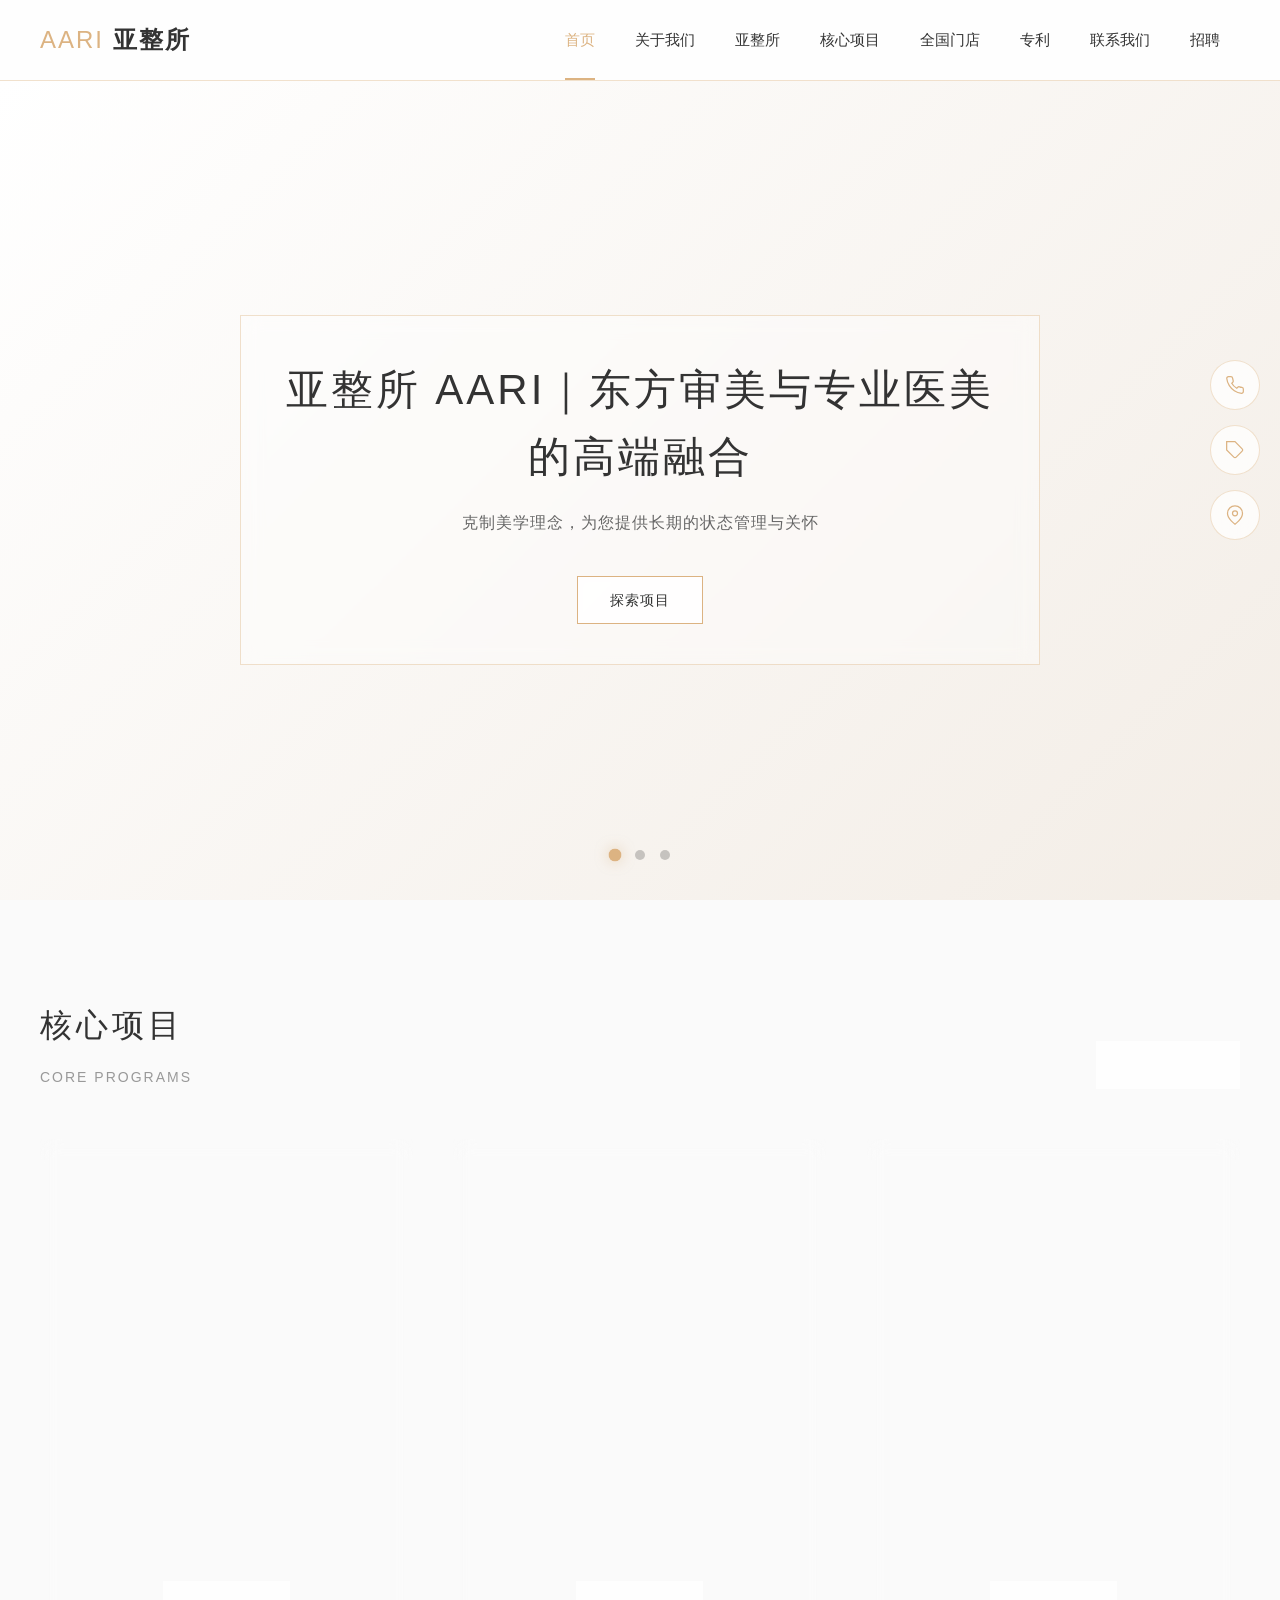
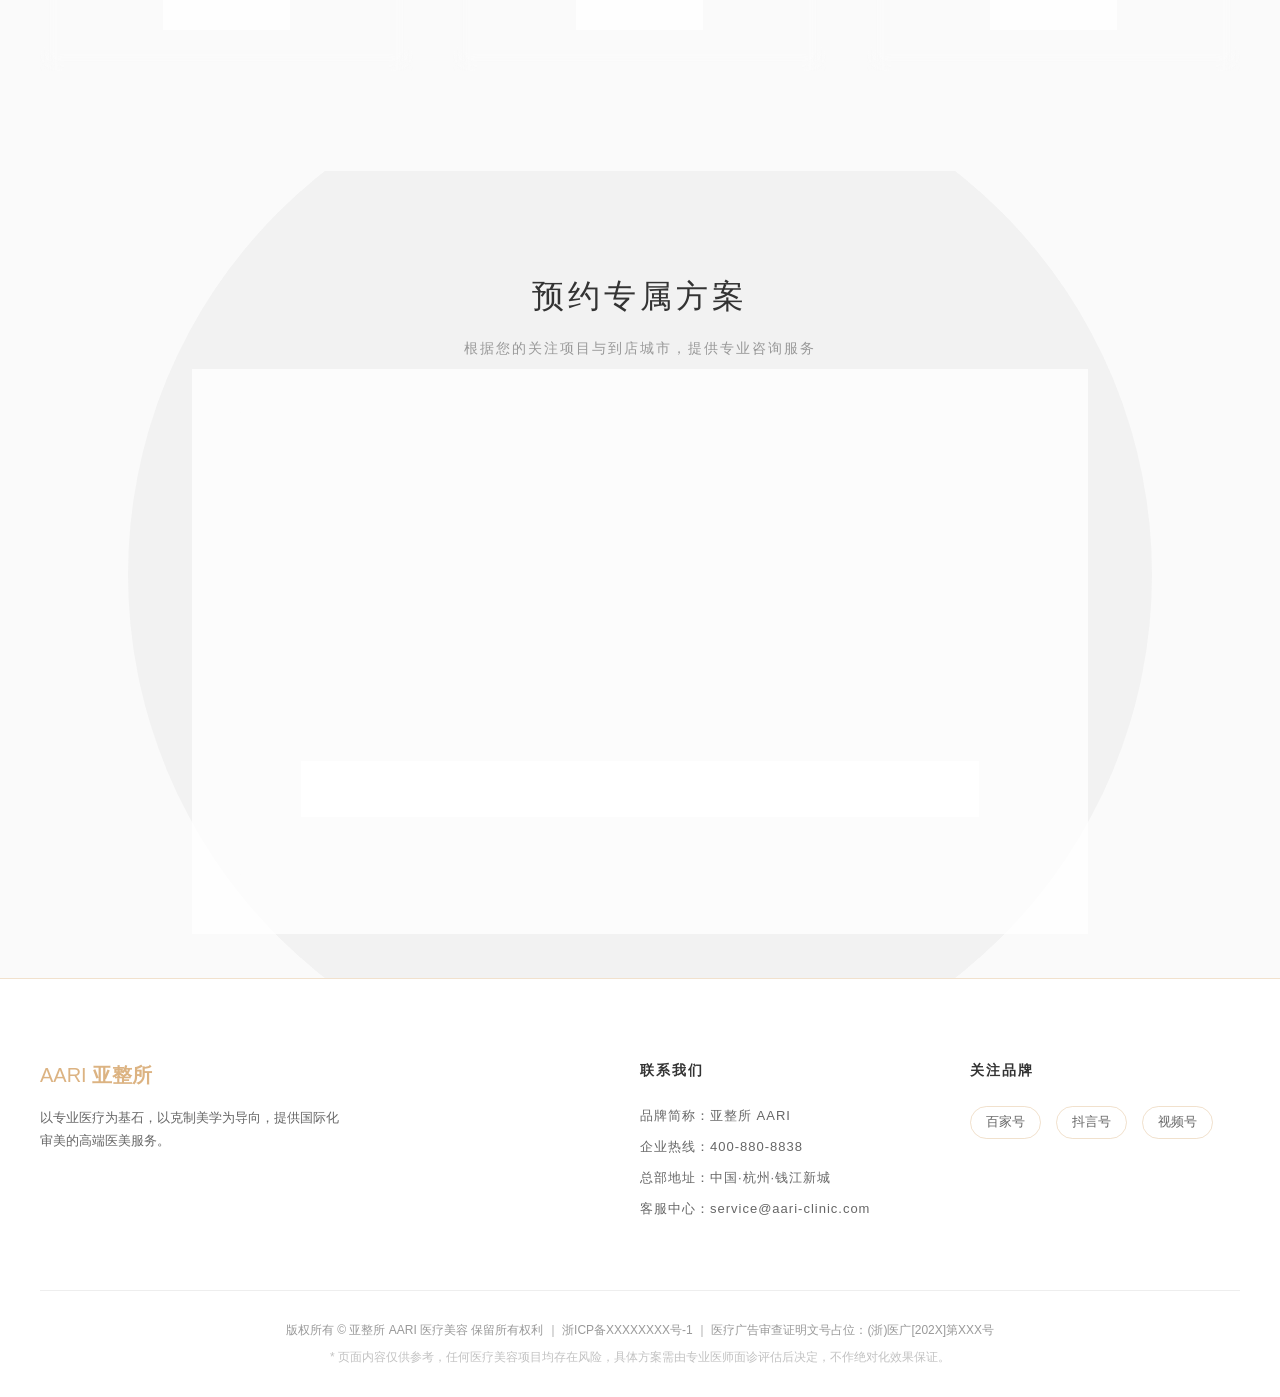
<file: src/imports/qianse-yazhengsuo16.html>
<!DOCTYPE html>
<html lang="zh-CN">
<head>
    <meta charset="UTF-8">
    <meta name="viewport" content="width=device-width, initial-scale=1.0">
    <title>亚整所 AARI | 国际化高端医疗美容</title>
    <style>
        :root {
            /* 品牌色彩系统 */
            --primary-bg: #fafafa;
            --white-bg: #ffffff;
            --champagne-gold: #dcb382; /* 低饱和香槟金 */
            --champagne-light: rgba(220, 179, 130, 0.15);
            --text-main: #333333;
            --text-sub: #666666;
            --text-light: #999999;
            --border-color: rgba(220, 179, 130, 0.4);
            
            /* 玻璃拟态效果 */
            --glass-bg: rgba(255, 255, 255, 0.75);
            --glass-shadow: 0 8px 32px 0 rgba(0, 0, 0, 0.04);
            --glass-border: 1px solid rgba(255, 255, 255, 0.6);
            
            /* 动画与过渡 */
            --transition: all 0.4s cubic-bezier(0.25, 0.8, 0.25, 1);
        }

        * { margin: 0; padding: 0; box-sizing: border-box; font-family: 'Helvetica Neue', Helvetica, Arial, 'PingFang SC', 'Hiragino Sans GB', 'Microsoft YaHei', sans-serif; }
        body { background-color: var(--primary-bg); color: var(--text-main); line-height: 1.6; overflow-x: hidden; }
        a { text-decoration: none; color: inherit; transition: var(--transition); }
        ul { list-style: none; }
        button { cursor: pointer; border: none; outline: none; background: transparent; font-family: inherit; transition: var(--transition); }

        /* --- 1. 顶部导航栏 (毛玻璃 + Mega Menu) --- */
        .header {
            position: fixed; top: 0; left: 0; width: 100%; z-index: 1000;
            background: var(--glass-bg); backdrop-filter: blur(12px); -webkit-backdrop-filter: blur(12px);
            border-bottom: 1px solid var(--border-color);
            transition: var(--transition);
        }
        .header.scrolled { box-shadow: var(--glass-shadow); }
        .nav-container {
            max-width: 1400px; margin: 0 auto; display: flex; justify-content: space-between; align-items: center; height: 80px; padding: 0 40px;
        }
        .logo { font-size: 24px; font-weight: 300; letter-spacing: 2px; color: var(--champagne-gold); }
        .logo strong { font-weight: 600; color: var(--text-main); }
        
        .nav-menu { display: flex; height: 100%; }
        .nav-item { position: relative; height: 100%; display: flex; align-items: center; margin: 0 20px; cursor: pointer; font-size: 15px; color: var(--text-main); }
        .nav-item::after {
            content: ''; position: absolute; bottom: 0; left: 0; width: 0; height: 2px; background: var(--champagne-gold); transition: var(--transition);
        }
        .nav-item:hover { color: var(--champagne-gold); }
        .nav-item:hover::after, .nav-item.active::after { width: 100%; }
        .nav-item.active { color: var(--champagne-gold); }

        /* Mega Menu */
        .mega-menu {
            position: absolute; top: 80px; left: 0; width: 100%; background: var(--glass-bg);
            backdrop-filter: blur(20px); -webkit-backdrop-filter: blur(20px);
            border-bottom: 1px solid var(--border-color); box-shadow: var(--glass-shadow);
            opacity: 0; visibility: hidden; transform: translateY(-10px); transition: var(--transition);
            display: flex; justify-content: center; padding: 40px 0; z-index: 999;
        }
        .nav-item:hover .mega-menu { opacity: 1; visibility: visible; transform: translateY(0); }
        .mega-column { margin: 0 40px; min-width: 150px; }
        .mega-title { font-size: 14px; font-weight: 600; color: var(--champagne-gold); margin-bottom: 20px; text-transform: uppercase; letter-spacing: 1px; }
        .mega-list li { margin-bottom: 12px; }
        .mega-list a { font-size: 14px; color: var(--text-sub); }
        .mega-list a:hover { color: var(--champagne-gold); padding-left: 5px; }

        /* --- 全局通用组件 --- */
        .section-title { text-align: center; margin-bottom: 50px; opacity: 0; transform: translateY(30px); transition: var(--transition); }
        .section-title.show { opacity: 1; transform: translateY(0); }
        .section-title h2 { font-size: 32px; font-weight: 300; letter-spacing: 4px; margin-bottom: 15px; }
        .section-title p { font-size: 14px; color: var(--text-light); letter-spacing: 2px; text-transform: uppercase; }
        
        .btn {
            display: inline-block; padding: 12px 32px; font-size: 14px; letter-spacing: 1px;
            background: var(--glass-bg); border: 1px solid var(--champagne-gold); color: var(--text-main);
            backdrop-filter: blur(5px); transition: var(--transition);
        }
        .btn:hover { background: var(--champagne-gold); color: #fff; box-shadow: 0 10px 20px rgba(220,179,130,0.3); transform: translateY(-2px); }

        .page-content { display: none; padding-top: 80px; min-height: 80vh; animation: fadeIn 0.8s ease; }
        .page-content.active { display: block; }
        @keyframes fadeIn { from { opacity: 0; } to { opacity: 1; } }

        /* --- 2. 首页 Banner 轮播 --- */
        .hero-banner { position: relative; height: calc(100vh - 80px); overflow: hidden; background: #eee; }
        .slide {
            position: absolute; top: 0; left: 0; width: 100%; height: 100%; opacity: 0; transition: opacity 1s ease-in-out;
            display: flex; align-items: center; justify-content: center; text-align: center;
        }
        .slide.active { opacity: 1; z-index: 1; }
        
        /* 模拟高级渐变/光影图片 */
        .slide:nth-child(1) { background: linear-gradient(135deg, #ffffff 0%, #f3ede6 100%); }
        .slide:nth-child(2) { background: linear-gradient(135deg, #f9f9f9 0%, #e8e3dc 100%); }
        .slide:nth-child(3) { background: linear-gradient(135deg, #ffffff 0%, #eaeaea 100%); }
        
        .slide-content { max-width: 800px; padding: 40px; background: rgba(255,255,255,0.4); backdrop-filter: blur(10px); border: 1px solid var(--border-color); transform: translateY(30px); opacity: 0; transition: all 1s 0.3s; }
        .slide.active .slide-content { transform: translateY(0); opacity: 1; }
        .slide-title { font-size: 42px; font-weight: 300; margin-bottom: 20px; letter-spacing: 3px; color: var(--text-main); }
        .slide-subtitle { font-size: 16px; color: var(--text-sub); margin-bottom: 40px; letter-spacing: 1px; }
        
        .slider-dots { position: absolute; bottom: 40px; left: 50%; transform: translateX(-50%); z-index: 2; display: flex; gap: 15px; }
        .dot { width: 10px; height: 10px; border-radius: 50%; background: rgba(0,0,0,0.2); cursor: pointer; transition: var(--transition); border: 1px solid transparent; }
        .dot.active { background: var(--champagne-gold); transform: scale(1.3); box-shadow: 0 0 10px rgba(220,179,130,0.5); }

        /* --- 3. 核心项目板块 --- */
        .section-projects { padding: 100px 40px; max-width: 1400px; margin: 0 auto; }
        .projects-header { display: flex; justify-content: space-between; align-items: flex-end; margin-bottom: 50px; }
        .project-grid { display: grid; grid-template-columns: repeat(3, 1fr); gap: 40px; }
        
        .project-card {
            background: var(--glass-bg); border: 1px solid var(--border-color); border-radius: 4px; overflow: hidden;
            backdrop-filter: blur(10px); transition: var(--transition); opacity: 0; transform: translateY(40px);
        }
        .project-card.show { opacity: 1; transform: translateY(0); }
        .project-card:hover { transform: translateY(-10px); box-shadow: 0 15px 40px rgba(220,179,130,0.15); border-color: var(--champagne-gold); }
        .card-img { height: 280px; background: #e0e0e0; position: relative; overflow: hidden; }
        /* 模拟图片占位 */
        .project-card:nth-child(1) .card-img { background: linear-gradient(to bottom, transparent, rgba(0,0,0,0.05)), #f1eee9; }
        .project-card:nth-child(2) .card-img { background: linear-gradient(to bottom, transparent, rgba(0,0,0,0.05)), #eef1f1; }
        .project-card:nth-child(3) .card-img { background: linear-gradient(to bottom, transparent, rgba(0,0,0,0.05)), #f1ebeb; }
        .card-img::after { content: ''; position: absolute; inset: 0; background: radial-gradient(circle, rgba(255,255,255,0.8) 0%, rgba(255,255,255,0) 70%); }
        .project-card:hover .card-img::after { transform: scale(1.1); transition: transform 0.8s; }
        
        .card-content { padding: 40px 30px; text-align: center; }
        .card-title { font-size: 20px; font-weight: 400; margin-bottom: 15px; color: var(--text-main); }
        .card-desc { font-size: 14px; color: var(--text-sub); margin-bottom: 30px; }

        /* --- 4. 预约专属方案模块 --- */
        .section-booking { padding: 100px 40px; background: url('data:image/svg+xml;utf8,<svg xmlns="http://www.w3.org/2000/svg" width="100" height="100" viewBox="0 0 100 100"><rect fill="%23fafafa" width="100" height="100"/><circle fill="%23f2f2f2" cx="50" cy="50" r="40"/></svg>') center/cover; position: relative; }
        .booking-container { max-width: 800px; margin: 0 auto; background: var(--glass-bg); backdrop-filter: blur(15px); border: 1px solid var(--border-color); padding: 60px; box-shadow: var(--glass-shadow); border-radius: 4px; }
        .form-grid { display: grid; grid-template-columns: 1fr 1fr; gap: 30px; margin-bottom: 30px; }
        .form-group.full { grid-column: 1 / -1; }
        .form-control { width: 100%; padding: 15px; background: rgba(255,255,255,0.5); border: 1px solid var(--border-color); border-radius: 2px; font-size: 14px; transition: var(--transition); color: var(--text-main); outline: none; }
        .form-control:focus { border-color: var(--champagne-gold); background: #fff; box-shadow: 0 0 10px var(--champagne-light); }
        .submit-btn { width: 100%; padding: 16px; font-size: 16px; letter-spacing: 2px; }

        /* --- 右侧悬浮组件 & 返回顶部 --- */
        .floating-tools { position: fixed; right: 20px; top: 50%; transform: translateY(-50%); z-index: 990; display: flex; flex-direction: column; gap: 15px; }
        .tool-btn {
            width: 50px; height: 50px; background: var(--glass-bg); border: 1px solid var(--border-color); backdrop-filter: blur(10px);
            display: flex; justify-content: center; align-items: center; cursor: pointer; transition: var(--transition); border-radius: 50%;
            position: relative;
        }
        .tool-btn svg { width: 20px; height: 20px; stroke: var(--champagne-gold); fill: none; stroke-width: 1.5; transition: var(--transition); }
        .tool-btn:hover { background: var(--champagne-gold); box-shadow: 0 5px 15px rgba(220,179,130,0.4); transform: translateX(-5px); }
        .tool-btn:hover svg { stroke: #fff; }
        .tool-tip {
            position: absolute; right: 60px; background: var(--white-bg); border: 1px solid var(--border-color); padding: 8px 15px; font-size: 12px;
            white-space: nowrap; opacity: 0; visibility: hidden; transition: var(--transition); pointer-events: none; box-shadow: var(--glass-shadow);
        }
        .tool-btn:hover .tool-tip { opacity: 1; visibility: visible; right: 70px; }

        .back-to-top {
            position: fixed; right: 20px; bottom: 40px; z-index: 990; opacity: 0; visibility: hidden; transform: translateY(20px);
        }
        .back-to-top.show { opacity: 1; visibility: visible; transform: translateY(0); }

        /* --- 底部 Footer --- */
        .footer { background: var(--white-bg); border-top: 1px solid var(--border-color); padding: 80px 40px 30px; margin-top: auto; }
        .footer-container { max-width: 1400px; margin: 0 auto; display: grid; grid-template-columns: 2fr 1fr 1fr; gap: 60px; margin-bottom: 60px; }
        .footer-brand { margin-bottom: 20px; }
        .footer-logo { font-size: 20px; color: var(--champagne-gold); margin-bottom: 15px; }
        .footer-info p { font-size: 13px; color: var(--text-sub); margin-bottom: 10px; letter-spacing: 1px; }
        .footer-title { font-size: 14px; font-weight: 600; margin-bottom: 25px; letter-spacing: 2px; }
        .social-links { display: flex; gap: 15px; }
        .social-link { font-size: 13px; color: var(--text-sub); border: 1px solid var(--border-color); padding: 5px 15px; border-radius: 20px; transition: var(--transition); }
        .social-link:hover { color: var(--champagne-gold); border-color: var(--champagne-gold); }
        .footer-bottom { border-top: 1px solid #eee; padding-top: 30px; text-align: center; font-size: 12px; color: var(--text-light); }

        /* 响应式 */
        @media (max-width: 992px) {
            .nav-menu { display: none; /* 移动端需配合JS实现汉堡菜单，原型中默认隐藏 */ }
            .project-grid { grid-template-columns: 1fr; }
            .form-grid { grid-template-columns: 1fr; }
            .footer-container { grid-template-columns: 1fr; gap: 30px; }
            .hero-banner { height: 60vh; }
            .slide-title { font-size: 28px; }
        }
    </style>
</head>
<body>

    <!-- 1. 顶部导航栏 -->
    <header class="header" id="header">
        <div class="nav-container">
            <div class="logo">AARI <strong>亚整所</strong></div>
            <ul class="nav-menu" id="navMenu">
                <!-- 由JS动态渲染 Menu 数据，保证轻量无截断 -->
            </ul>
        </div>
    </header>

    <!-- 右侧悬浮工具 -->
    <div class="floating-tools">
        <div class="tool-btn">
            <svg viewBox="0 0 24 24"><path d="M22 16.92v3a2 2 0 0 1-2.18 2 19.79 19.79 0 0 1-8.63-3.07 19.5 19.5 0 0 1-6-6 19.79 19.79 0 0 1-3.07-8.67A2 2 0 0 1 4.11 2h3a2 2 0 0 1 2 1.72 12.84 12.84 0 0 0 .7 2.81 2 2 0 0 1-.45 2.11L8.09 9.91a16 16 0 0 0 6 6l1.27-1.27a2 2 0 0 1 2.11-.45 12.84 12.84 0 0 0 2.81.7A2 2 0 0 1 22 16.92z"></path></svg>
            <span class="tool-tip">全国热线</span>
        </div>
        <div class="tool-btn">
            <svg viewBox="0 0 24 24"><path d="M20.59 13.41l-7.17 7.17a2 2 0 0 1-2.83 0L2 12V2h10l8.59 8.59a2 2 0 0 1 0 2.82z"></path><line x1="7" y1="7" x2="7.01" y2="7"></line></svg>
            <span class="tool-tip">领取优惠</span>
        </div>
        <div class="tool-btn">
            <svg viewBox="0 0 24 24"><path d="M21 10c0 7-9 13-9 13s-9-6-9-13a9 9 0 0 1 18 0z"></path><circle cx="12" cy="10" r="3"></circle></svg>
            <span class="tool-tip">获取地址</span>
        </div>
    </div>
    <div class="tool-btn back-to-top" id="backToTop">
        <svg viewBox="0 0 24 24"><line x1="12" y1="19" x2="12" y2="5"></line><polyline points="5 12 12 5 19 12"></polyline></svg>
    </div>

    <!-- 页面容器 -->
    <main id="app">
        <!-- 页面 1：首页 -->
        <div id="page-home" class="page-content active">
            <!-- 首屏轮播 -->
            <section class="hero-banner">
                <div class="slide active">
                    <div class="slide-content">
                        <h1 class="slide-title">亚整所 AARI｜东方审美与专业医美的高端融合</h1>
                        <p class="slide-subtitle">克制美学理念，为您提供长期的状态管理与关怀</p>
                        <a href="#" class="btn" onclick="switchPage('core-projects')">探索项目</a>
                    </div>
                </div>
                <div class="slide">
                    <div class="slide-content">
                        <h1 class="slide-title">以克制美学，重塑成熟肌肤与轮廓管理</h1>
                        <p class="slide-subtitle">结合国际化审美与科技，专注专业医疗美容服务</p>
                        <a href="#booking" class="btn">立即咨询</a>
                    </div>
                </div>
                <div class="slide">
                    <div class="slide-content">
                        <h1 class="slide-title">专业医疗美容服务，为长期年轻状态提供支持</h1>
                        <p class="slide-subtitle">专业医师团队，规范医疗流程，安全可信赖</p>
                        <a href="#" class="btn" onclick="switchPage('about')">了解品牌</a>
                    </div>
                </div>
                <div class="slider-dots">
                    <div class="dot active" onclick="setSlide(0)"></div>
                    <div class="dot" onclick="setSlide(1)"></div>
                    <div class="dot" onclick="setSlide(2)"></div>
                </div>
            </section>

            <!-- 核心项目 -->
            <section class="section-projects scroll-anim">
                <div class="projects-header">
                    <div class="section-title" style="margin-bottom:0; text-align:left;">
                        <h2>核心项目</h2>
                        <p>Core Programs</p>
                    </div>
                    <a href="#" class="btn" onclick="switchPage('core-projects')" style="border:none; border-bottom:1px solid var(--champagne-gold);">查看全部 →</a>
                </div>
                <div class="project-grid">
                    <div class="project-card scroll-anim">
                        <div class="card-img"></div>
                        <div class="card-content">
                            <h3 class="card-title">眼袋项目</h3>
                            <p class="card-desc">专注眼周年轻化，改善疲态，重塑眼部平整度与紧致感。</p>
                            <a href="#booking" class="btn">立即咨询</a>
                        </div>
                    </div>
                    <div class="project-card scroll-anim">
                        <div class="card-img"></div>
                        <div class="card-content">
                            <h3 class="card-title">抗衰项目</h3>
                            <p class="card-desc">结合光电科技，为成熟肌肤提供多维度的轮廓与抗衰管理。</p>
                            <a href="#booking" class="btn">立即咨询</a>
                        </div>
                    </div>
                    <div class="project-card scroll-anim">
                        <div class="card-img"></div>
                        <div class="card-content">
                            <h3 class="card-title">植发项目</h3>
                            <p class="card-desc">专业毛发医学方案，提供精致护理与毛囊健康管理服务。</p>
                            <a href="#booking" class="btn">立即咨询</a>
                        </div>
                    </div>
                </div>
            </section>

            <!-- 预约表单 -->
            <section id="booking" class="section-booking scroll-anim">
                <div class="section-title">
                    <h2>预约专属方案</h2>
                    <p>根据您的关注项目与到店城市，提供专业咨询服务</p>
                </div>
                <div class="booking-container">
                    <form onsubmit="event.preventDefault(); alert('信息已合规提交，专业顾问将尽快与您联系。');">
                        <div class="form-grid">
                            <div class="form-group"><input type="text" class="form-control" placeholder="您的姓名 *" required></div>
                            <div class="form-group"><input type="tel" class="form-control" placeholder="联系电话 *" required></div>
                            <div class="form-group"><input type="text" class="form-control" placeholder="所在城市"></div>
                            <div class="form-group">
                                <select class="form-control" required>
                                    <option value="">请选择关注项目 *</option>
                                    <option value="eye">眼部年轻化 / 眼袋</option>
                                    <option value="anti">抗衰管理 / 光电</option>
                                    <option value="hair">毛发医学 / 植发</option>
                                    <option value="other">其他项目</option>
                                </select>
                            </div>
                            <div class="form-group full">
                                <textarea class="form-control" rows="4" placeholder="留言您的需求（选填）"></textarea>
                            </div>
                        </div>
                        <button type="submit" class="btn submit-btn">提交预约</button>
                    </form>
                </div>
            </section>
        </div>

        <!-- 页面 2：关于我们 (示例框架) -->
        <div id="page-about" class="page-content">
            <section class="section-projects" style="text-align:center; padding-top:150px;">
                <div class="section-title show">
                    <h2>关于我们</h2>
                    <p>About AARI</p>
                </div>
                <div class="booking-container" style="box-shadow:none; border:none; background:transparent;">
                    <p style="color:var(--text-sub); font-size:16px; max-width:600px; margin:0 auto 40px;">
                        亚整所 AARI 致力于将东方审美与国际化医美标准相融合，坚持专业、克制的医疗理念，拒绝绝对化承诺，为追求长期品质生活的受众提供安全、规范的医疗美容服务。
                    </p>
                    <a href="javascript:switchPage('home')" class="btn">返回首页</a>
                </div>
            </section>
        </div>
        
        <!-- 页面 4：核心项目 (示例框架) -->
        <div id="page-core-projects" class="page-content">
             <section class="section-projects" style="padding-top:150px;">
                <div class="section-title show">
                    <h2>核心项目体系</h2>
                    <p>Professional Medical Aesthetic</p>
                </div>
                <div class="project-grid">
                    <!-- 仅作示例 -->
                    <div class="project-card show"><div class="card-content"><h3 class="card-title">微创眼袋祛除术</h3><p class="card-desc">规范医疗流程，针对眼袋问题进行精准化处理。</p><a href="javascript:switchPage('home')" class="btn">预约咨询</a></div></div>
                    <div class="project-card show"><div class="card-content"><h3 class="card-title">射频紧肤联合治疗</h3><p class="card-desc">光电联合应用，协助提升肌肤紧致感。</p><a href="javascript:switchPage('home')" class="btn">预约咨询</a></div></div>
                    <div class="project-card show"><div class="card-content"><h3 class="card-title">FUE 无痕植发</h3><p class="card-desc">专业毛发医学团队，提供精细化毛囊提取与种植。</p><a href="javascript:switchPage('home')" class="btn">预约咨询</a></div></div>
                </div>
            </section>
        </div>
    </main>

    <!-- 底部信息 -->
    <footer class="footer">
        <div class="footer-container">
            <div class="footer-brand">
                <div class="footer-logo">AARI <strong>亚整所</strong></div>
                <p style="color:var(--text-sub); max-width:300px; font-size:13px; line-height:1.8;">以专业医疗为基石，以克制美学为导向，提供国际化审美的高端医美服务。</p>
            </div>
            <div class="footer-info">
                <h4 class="footer-title">联系我们</h4>
                <p>品牌简称：亚整所 AARI</p>
                <p>企业热线：400-880-8838</p>
                <p>总部地址：中国·杭州·钱江新城</p>
                <p>客服中心：service@aari-clinic.com</p>
            </div>
            <div class="footer-info">
                <h4 class="footer-title">关注品牌</h4>
                <div class="social-links">
                    <a href="#" class="social-link">百家号</a>
                    <a href="#" class="social-link">抖言号</a>
                    <a href="#" class="social-link">视频号</a>
                </div>
            </div>
        </div>
        <div class="footer-bottom">
            <p>版权所有 © 亚整所 AARI 医疗美容 保留所有权利 ｜ 浙ICP备XXXXXXXX号-1 ｜ 医疗广告审查证明文号占位：(浙)医广[202X]第XXX号</p>
            <p style="margin-top:8px; opacity:0.6;">* 页面内容仅供参考，任何医疗美容项目均存在风险，具体方案需由专业医师面诊评估后决定，不作绝对化效果保证。</p>
        </div>
    </footer>

    <script>
        // 1. 动态生成复杂的 Mega Menu 结构，保持代码精简与合规
        const menuData = [
            { id: 'home', name: '首页', columns: [
                { title: '品牌首页', items: ['品牌形象', '核心优势', '预约入口'] },
                { title: '推荐项目', items: ['眼袋项目', '抗衰管理', '植发养护'] },
                { title: '专属方案', items: ['在线咨询', '到店预约', '个性评估'] }
            ]},
            { id: 'about', name: '关于我们', columns: [
                { title: '品牌介绍', items: ['品牌理念', '国际审美', '专业定位'] },
                { title: '发展历程', items: ['品牌起源', '重要节点', '未来布局'] },
                { title: '社会责任', items: ['医疗规范', '用户安全', '长期主义'] }
            ]},
            { id: 'aari', name: '亚整所', columns: [
                { title: '专业技术', items: ['微创技术', '光电技术', '毛发医学'] },
                { title: '服务体验', items: ['贴心服务', '门店环境', '美容资讯'] }
            ]},
            { id: 'core-projects', name: '核心项目', columns: [
                { title: '面部管理', items: ['眼部年轻化', '抗衰管理', '皮肤管理'] },
                { title: '特色专科', items: ['眼部精雕', '毛发医学', '腋下管理'] }
            ]},
            { id: 'stores', name: '全国门店', columns: [
                { title: '城市门店', items: ['杭州门店', '华东区域', '全国布局'] }
            ]},
            { id: 'patents', name: '专利', columns: [
                { title: '专业资质', items: ['专利技术', '专利证书', '安全体系'] }
            ]},
            { id: 'contact', name: '联系我们', columns: [
                { title: '服务中心', items: ['联系方式', '在线咨询', '隐私政策'] }
            ]},
            { id: 'careers', name: '招聘', columns: [
                { title: '加入我们', items: ['人才理念', '招聘岗位', '员工发展'] }
            ]}
        ];

        const navMenu = document.getElementById('navMenu');
        menuData.forEach((menu, index) => {
            const li = document.createElement('li');
            li.className = `nav-item ${index === 0 ? 'active' : ''}`;
            li.innerHTML = `<span onclick="switchPage('${menu.id}')">${menu.name}</span>`;
            
            if(menu.columns && menu.columns.length > 0) {
                let columnsHtml = '';
                menu.columns.forEach(col => {
                    let itemsHtml = col.items.map(item => `<li><a href="#" onclick="event.preventDefault()">${item}</a></li>`).join('');
                    columnsHtml += `<div class="mega-column"><div class="mega-title">${col.title}</div><ul class="mega-list">${itemsHtml}</ul></div>`;
                });
                li.innerHTML += `<div class="mega-menu">${columnsHtml}</div>`;
            }
            navMenu.appendChild(li);
        });

        // 2. 单页 SPA 切换逻辑
        function switchPage(pageId) {
            // 切换导航高亮
            document.querySelectorAll('.nav-item').forEach(el => {
                el.classList.remove('active');
                if(el.querySelector('span').innerText === menuData.find(m => m.id === pageId)?.name) {
                    el.classList.add('active');
                }
            });
            // 隐藏所有页面，显示目标页面
            document.querySelectorAll('.page-content').forEach(el => el.classList.remove('active'));
            const targetPage = document.getElementById(`page-${pageId}`);
            if(targetPage) {
                targetPage.classList.add('active');
            } else {
                // 如果页面骨架未创建，默认跳回关于我们演示
                document.getElementById('page-about').classList.add('active');
            }
            window.scrollTo({ top: 0, behavior: 'smooth' });
            setTimeout(triggerAnimations, 100);
        }

        // 3. 轮播图逻辑
        let currentSlide = 0;
        const slides = document.querySelectorAll('.slide');
        const dots = document.querySelectorAll('.dot');
        function setSlide(index) {
            slides[currentSlide].classList.remove('active');
            dots[currentSlide].classList.remove('active');
            currentSlide = index;
            slides[currentSlide].classList.add('active');
            dots[currentSlide].classList.add('active');
        }
        setInterval(() => { if(document.getElementById('page-home').classList.contains('active')) setSlide((currentSlide + 1) % 3); }, 5000);

        // 4. 滚动交互效果 (导航条变化、返回顶部、元素淡入)
        const header = document.getElementById('header');
        const backToTop = document.getElementById('backToTop');
        
        function triggerAnimations() {
            document.querySelectorAll('.scroll-anim, .section-title').forEach(el => {
                const rect = el.getBoundingClientRect();
                if(rect.top < window.innerHeight * 0.85) el.classList.add('show');
            });
        }

        window.addEventListener('scroll', () => {
            let scrollTop = window.scrollY;
            header.classList.toggle('scrolled', scrollTop > 50);
            backToTop.classList.toggle('show', scrollTop > 500);
            triggerAnimations();
        });

        backToTop.addEventListener('click', () => window.scrollTo({ top: 0, behavior: 'smooth' }));
        
        // 初始化动画
        setTimeout(triggerAnimations, 100);
    </script>
</body>
</html>
</file>
